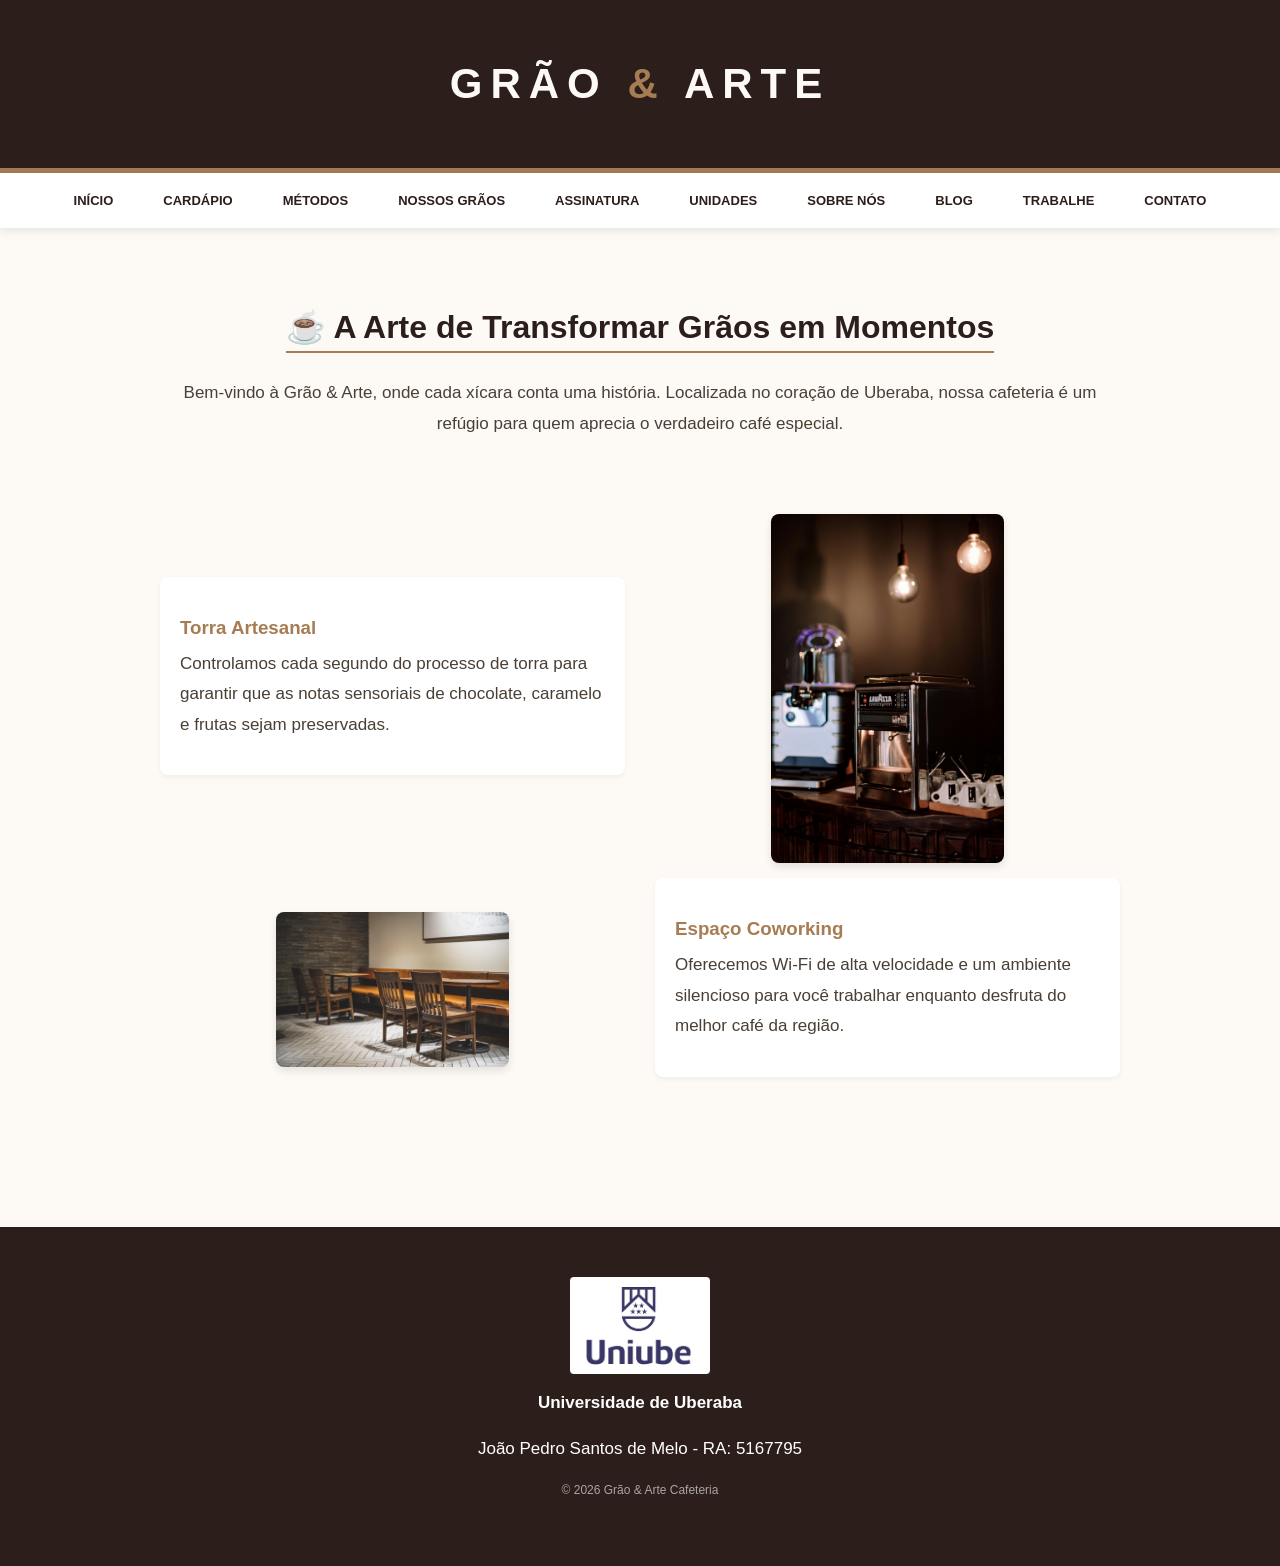
<file: index.html>
<!DOCTYPE html>
<html lang="pt-br">
<head>
    <meta charset="UTF-8">
    <title>Início | Grão & Arte Cafeteria</title>
    <link rel="stylesheet" href="css/style.css">
    <link rel="icon" type="image/png" href="imagens/coffe-cup.png">
</head>
<body>
    <header><a href="index.html" class="logo-text">Grão <span>&</span> Arte</a></header>
    <nav>
        <ul>
            <li><a href="index.html">Início</a></li>
            <li><a href="cardapio.html">Cardápio</a></li>
            <li><a href="metodos.html">Métodos</a></li>
            <li><a href="graos.html">Nossos Grãos</a></li>
            <li><a href="assinatura.html">Assinatura</a></li>
            <li><a href="unidades.html">Unidades</a></li>
            <li><a href="sobre.html">Sobre Nós</a></li>
            <li><a href="blog.html">Blog</a></li>
            <li><a href="trabalhe.html">Trabalhe</a></li>
            <li><a href="contato.html">Contato</a></li>
        </ul>
    </nav>

    <main>
        <section style="text-align: center; background: none; box-shadow: none;">
    <h2>☕ A Arte de Transformar Grãos em Momentos</h2>
    <p>Bem-vindo à Grão & Arte, onde cada xícara conta uma história. Localizada no coração de Uberaba, nossa cafeteria é um refúgio para quem aprecia o verdadeiro café especial.</p>
</section>
<div class="grid-2" style="align-items: center;"> <section>
        <h3>Torra Artesanal</h3>
        <p>Controlamos cada segundo do processo de torra para garantir que as notas sensoriais de chocolate, caramelo e frutas sejam preservadas.</p>
    </section>

    <img src="imagens/cafeteira.jpg" alt="Nossa Cafeteira" class="img-controlada">

</div>

<div class="grid-2" style="align-items: center;">
    
    <img src="imagens/acafeteria.jpg" alt="Mesa da Cafeteria" class="img-controlada">

    <section>
        <h3>Espaço Coworking</h3>
        <p>Oferecemos Wi-Fi de alta velocidade e um ambiente silencioso para você trabalhar enquanto desfruta do melhor café da região.</p>
    </section>

</div>
        </main>

    <footer>
        <a href="https://www.uniube.br/" target="_blank">
            <img src="imagens/UNIUBE.jpg" alt="Uniube" class="logo-uniube">
        </a>
        <p><strong>Universidade de Uberaba</strong></p>
        <p>João Pedro Santos de Melo - RA: 5167795</p>
        <p style="margin-top:15px; font-size: 12px; opacity: 0.6;">&copy; 2026 Grão & Arte Cafeteria</p>
    </footer>
</body>
</html>
</file>
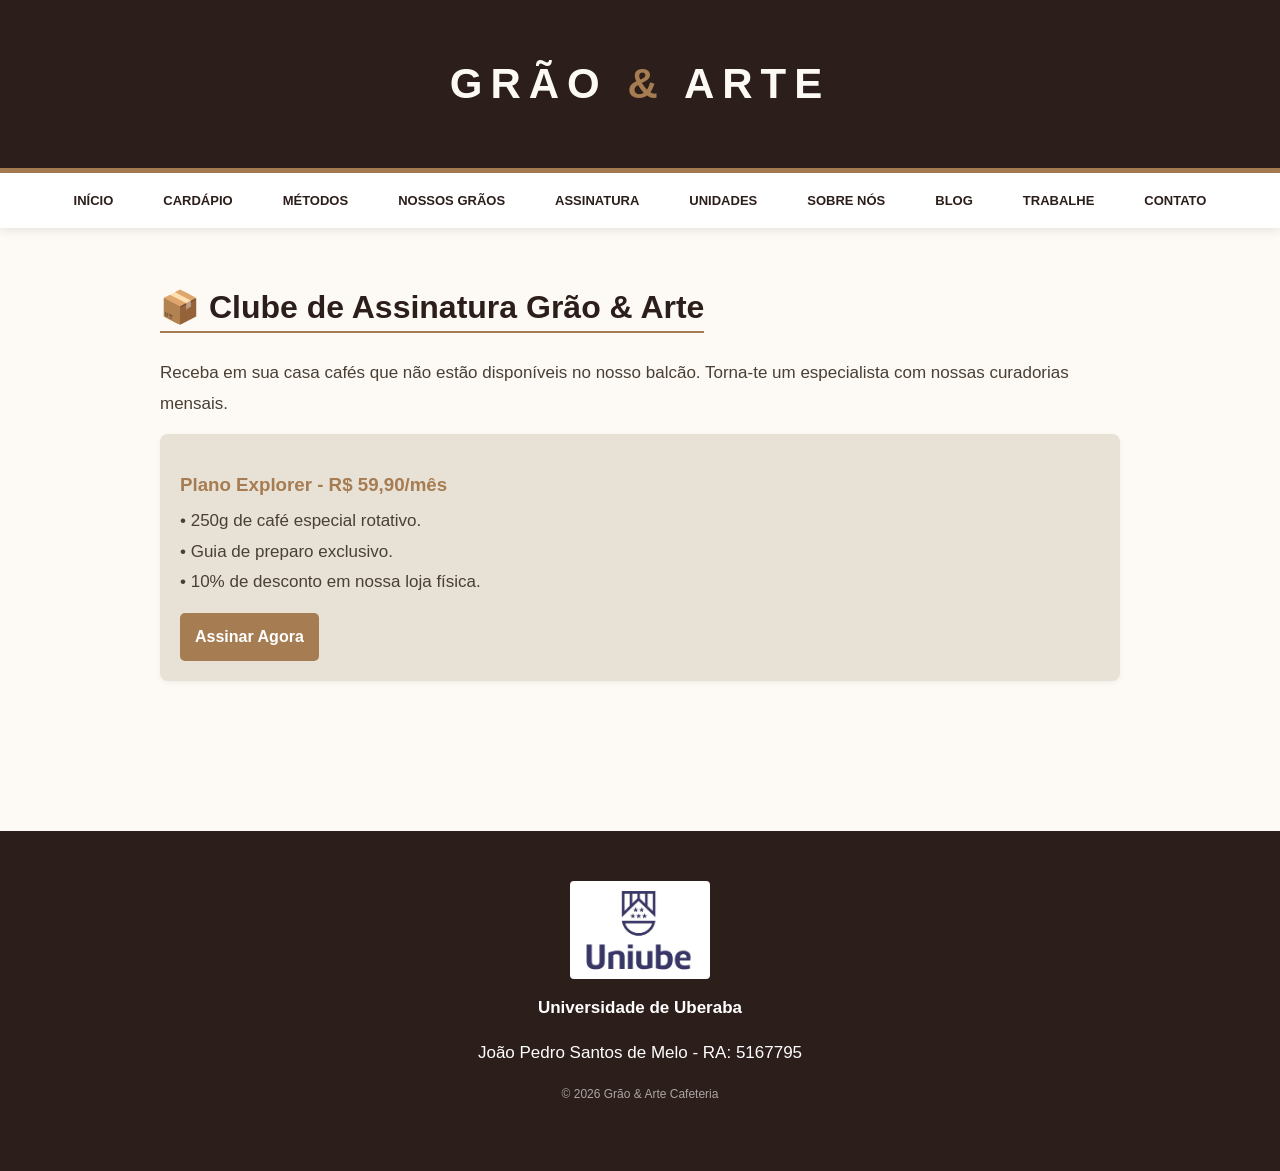
<file: assinatura.html>
<!DOCTYPE html>
<html lang="pt-br">

<head>
    <meta charset="UTF-8">
    <title>Assinatura | Grão & Arte</title>
    <link rel="stylesheet" href="css/style.css">
    <link rel="icon" type="image/png" href="imagens/coffe-cup.png">
</head>

<body>
    <header><a href="index.html" class="logo-text">Grão <span>&</span> Arte</a></header>
    <nav>
        <ul>
            <li><a href="index.html">Início</a></li>
            <li><a href="cardapio.html">Cardápio</a></li>
            <li><a href="metodos.html">Métodos</a></li>
            <li><a href="graos.html">Nossos Grãos</a></li>
            <li><a href="assinatura.html">Assinatura</a></li>
            <li><a href="unidades.html">Unidades</a></li>
            <li><a href="sobre.html">Sobre Nós</a></li>
            <li><a href="blog.html">Blog</a></li>
            <li><a href="trabalhe.html">Trabalhe</a></li>
            <li><a href="contato.html">Contato</a></li>
        </ul>
    </nav>

    <main>
        <h2>📦 Clube de Assinatura Grão & Arte</h2>
        <p>Receba em sua casa cafés que não estão disponíveis no nosso balcão. Torna-te um especialista com nossas
            curadorias mensais.</p>
        <section style="background: var(--detalhe);">
            <h3>Plano Explorer - R$ 59,90/mês</h3>
            <p>• 250g de café especial rotativo.<br>• Guia de preparo exclusivo.<br>• 10% de desconto em nossa loja
                física.</p>
            <button>Assinar Agora</button>
        </section>
    </main>

    <footer>
        <a href="https://www.uniube.br/" target="_blank">
            <img src="imagens/UNIUBE.jpg" alt="Uniube" class="logo-uniube">
        </a>
        <p><strong>Universidade de Uberaba</strong></p>
        <p>João Pedro Santos de Melo - RA: 5167795</p>
        <p style="margin-top:15px; font-size: 12px; opacity: 0.6;">&copy; 2026 Grão & Arte Cafeteria</p>
    </footer>
</body>

</html>
</file>
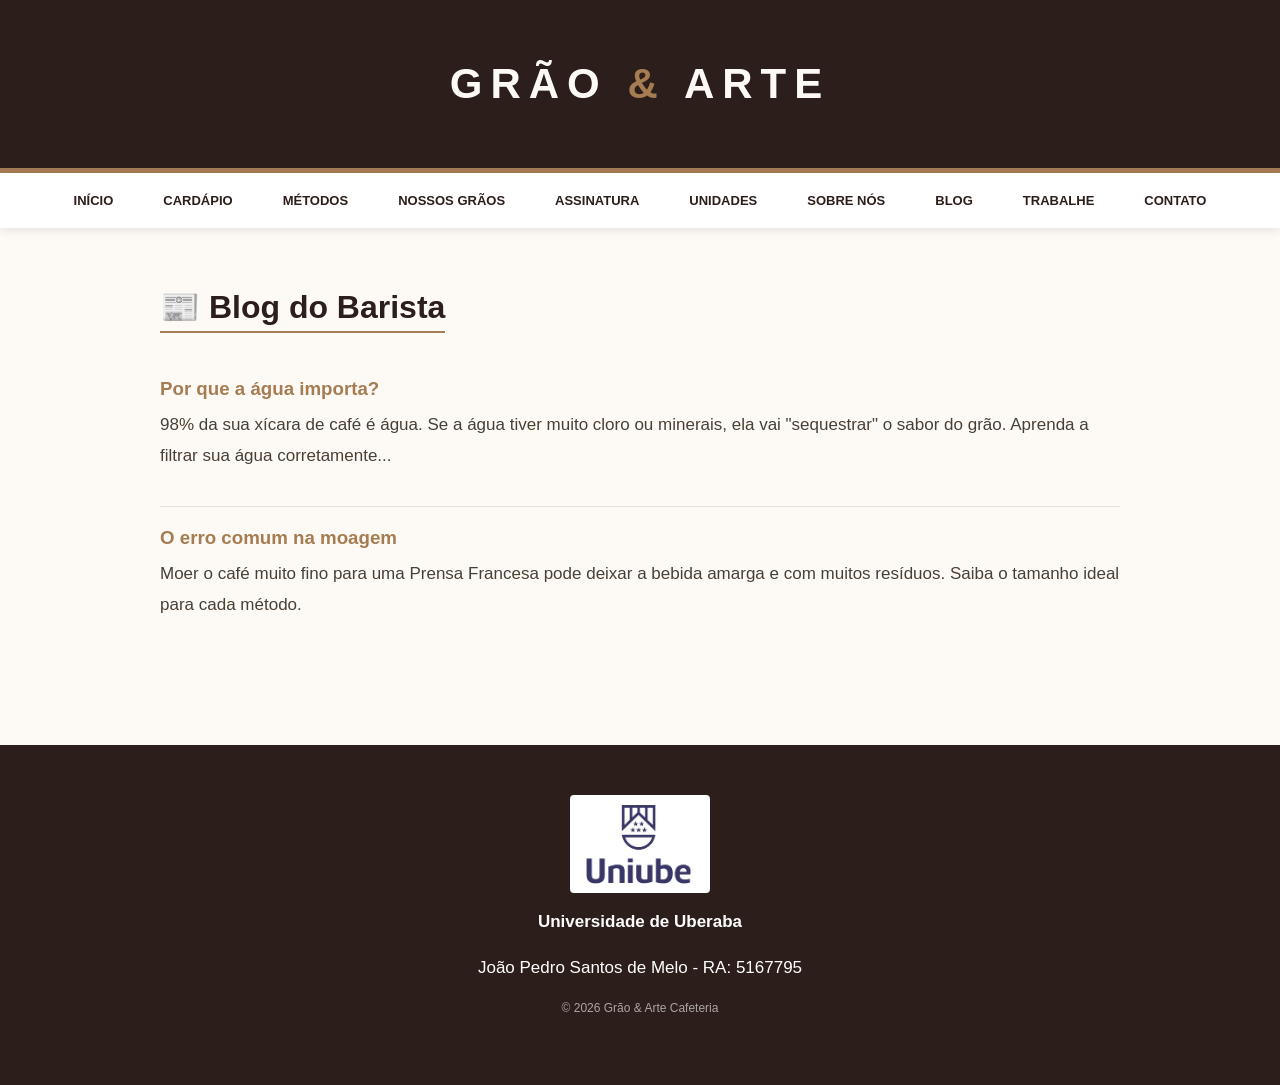
<file: blog.html>
<!DOCTYPE html>
<html lang="pt-br">

<head>
    <meta charset="UTF-8">
    <title>Blog | Grão & Arte</title>
    <link rel="stylesheet" href="css/style.css">
    <link rel="icon" type="image/png" href="imagens/coffe-cup.png">
</head>

<body>
    <header><a href="index.html" class="logo-text">Grão <span>&</span> Arte</a></header>
    <nav>
        <ul>
            <li><a href="index.html">Início</a></li>
            <li><a href="cardapio.html">Cardápio</a></li>
            <li><a href="metodos.html">Métodos</a></li>
            <li><a href="graos.html">Nossos Grãos</a></li>
            <li><a href="assinatura.html">Assinatura</a></li>
            <li><a href="unidades.html">Unidades</a></li>
            <li><a href="sobre.html">Sobre Nós</a></li>
            <li><a href="blog.html">Blog</a></li>
            <li><a href="trabalhe.html">Trabalhe</a></li>
            <li><a href="contato.html">Contato</a></li>
        </ul>
    </nav>

    <main>
<h2>📰 Blog do Barista</h2>
<article style="border-bottom: 1px solid var(--detalhe); padding-bottom: 20px; margin-bottom: 20px;">
    <h3>Por que a água importa?</h3>
    <p>98% da sua xícara de café é água. Se a água tiver muito cloro ou minerais, ela vai "sequestrar" o sabor do grão. Aprenda a filtrar sua água corretamente...</p>
</article>
<article>
    <h3>O erro comum na moagem</h3>
    <p>Moer o café muito fino para uma Prensa Francesa pode deixar a bebida amarga e com muitos resíduos. Saiba o tamanho ideal para cada método.</p>
</article>
    </main>

    <footer>
        <a href="https://www.uniube.br/" target="_blank">
            <img src="imagens/UNIUBE.jpg" alt="Uniube" class="logo-uniube">
        </a>
        <p><strong>Universidade de Uberaba</strong></p>
        <p>João Pedro Santos de Melo - RA: 5167795</p>
        <p style="margin-top:15px; font-size: 12px; opacity: 0.6;">&copy; 2026 Grão & Arte Cafeteria</p>
    </footer>
</body>

</html>
</file>
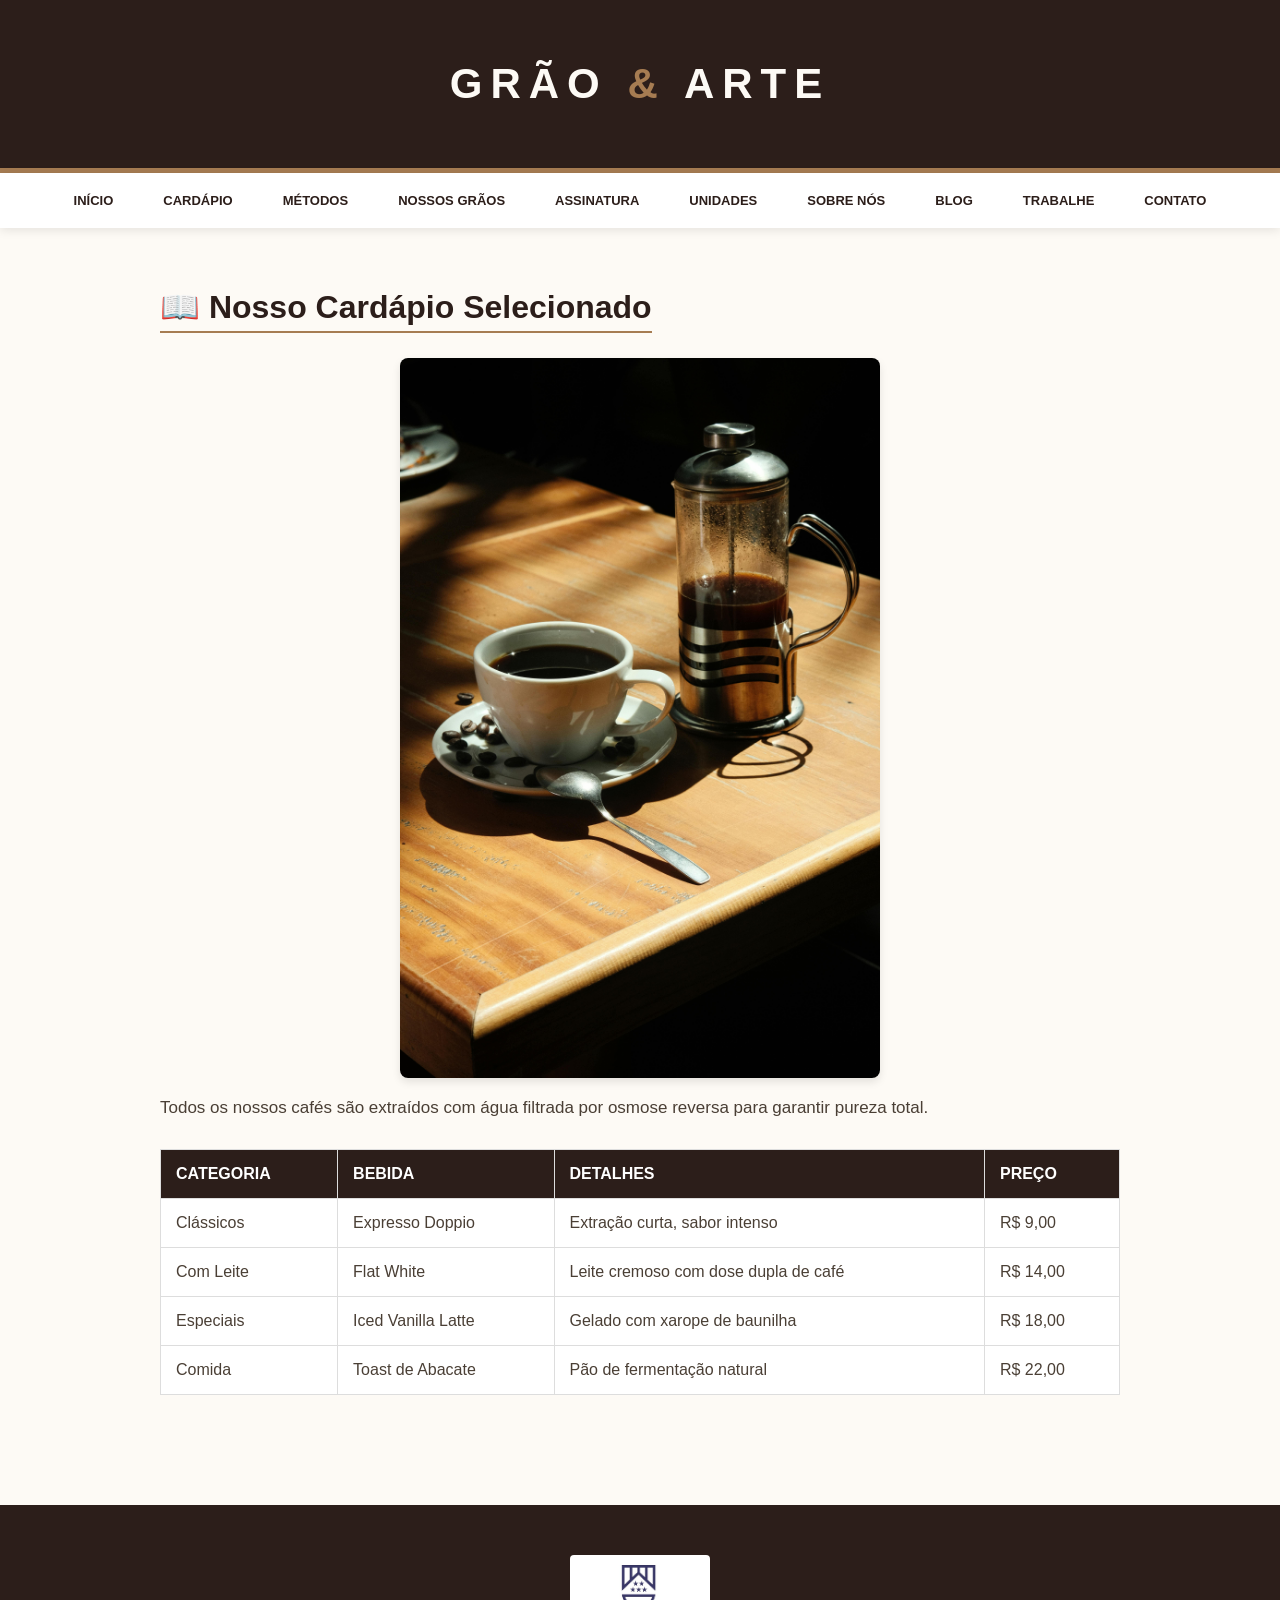
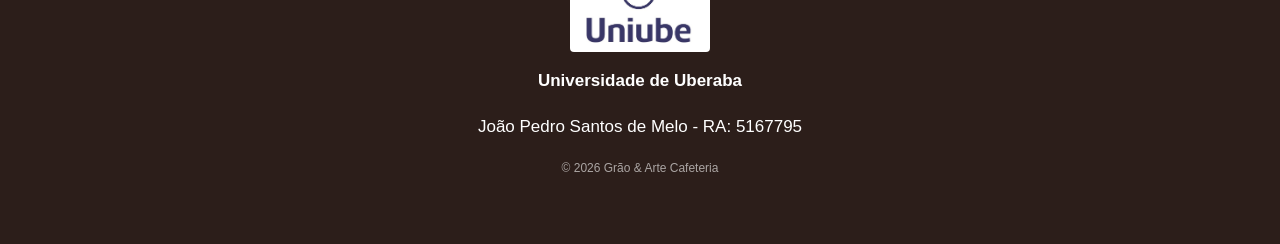
<file: cardapio.html>
<!DOCTYPE html>
<html lang="pt-pt">

<head>
    <meta charset="UTF-8">
    <title>Cardapio | Grão & Arte Cafeteria</title>
    <link rel="stylesheet" href="css/style.css">
    <link rel="icon" type="image/png" href="imagens/coffe-cup.png">
</head>

<body>
    <header><a href="index.html" class="logo-text">Grão <span>&</span> Arte</a></header>
    <nav>
        <ul>
            <li><a href="index.html">Início</a></li>
            <li><a href="cardapio.html">Cardápio</a></li>
            <li><a href="metodos.html">Métodos</a></li>
            <li><a href="graos.html">Nossos Grãos</a></li>
            <li><a href="assinatura.html">Assinatura</a></li>
            <li><a href="unidades.html">Unidades</a></li>
            <li><a href="sobre.html">Sobre Nós</a></li>
            <li><a href="blog.html">Blog</a></li>
            <li><a href="trabalhe.html">Trabalhe</a></li>
            <li><a href="contato.html">Contato</a></li>
        </ul>
    </nav>
    <main>
        <h2>📖 Nosso Cardápio Selecionado</h2>
        <img src="imagens/cafenamesa.jpg" alt="Café Especial Servido" class="img-controlada">
        <p>Todos os nossos cafés são extraídos com água filtrada por osmose reversa para garantir pureza total.</p>
        <table>
            <thead>
                <tr>
                    <th>Categoria</th>
                    <th>Bebida</th>
                    <th>Detalhes</th>
                    <th>Preço</th>
                </tr>
            </thead>
            <tbody>
                <tr>
                    <td>Clássicos</td>
                    <td>Expresso Doppio</td>
                    <td>Extração curta, sabor intenso</td>
                    <td>R$ 9,00</td>
                </tr>
                <tr>
                    <td>Com Leite</td>
                    <td>Flat White</td>
                    <td>Leite cremoso com dose dupla de café</td>
                    <td>R$ 14,00</td>
                </tr>
                <tr>
                    <td>Especiais</td>
                    <td>Iced Vanilla Latte</td>
                    <td>Gelado com xarope de baunilha</td>
                    <td>R$ 18,00</td>
                </tr>
                <tr>
                    <td>Comida</td>
                    <td>Toast de Abacate</td>
                    <td>Pão de fermentação natural</td>
                    <td>R$ 22,00</td>
                </tr>
            </tbody>
        </table>
    </main>
    <footer>
        <a href="https://www.uniube.br/" target="_blank">
            <img src="imagens/UNIUBE.jpg" alt="Uniube" class="logo-uniube">
        </a>
         <p><strong>Universidade de Uberaba</strong></p>
        <p>João Pedro Santos de Melo - RA: 5167795</p>
        <p style="margin-top:15px; font-size: 12px; opacity: 0.6;">&copy; 2026 Grão & Arte Cafeteria</p>
    </footer>
</body>

</html>
</file>
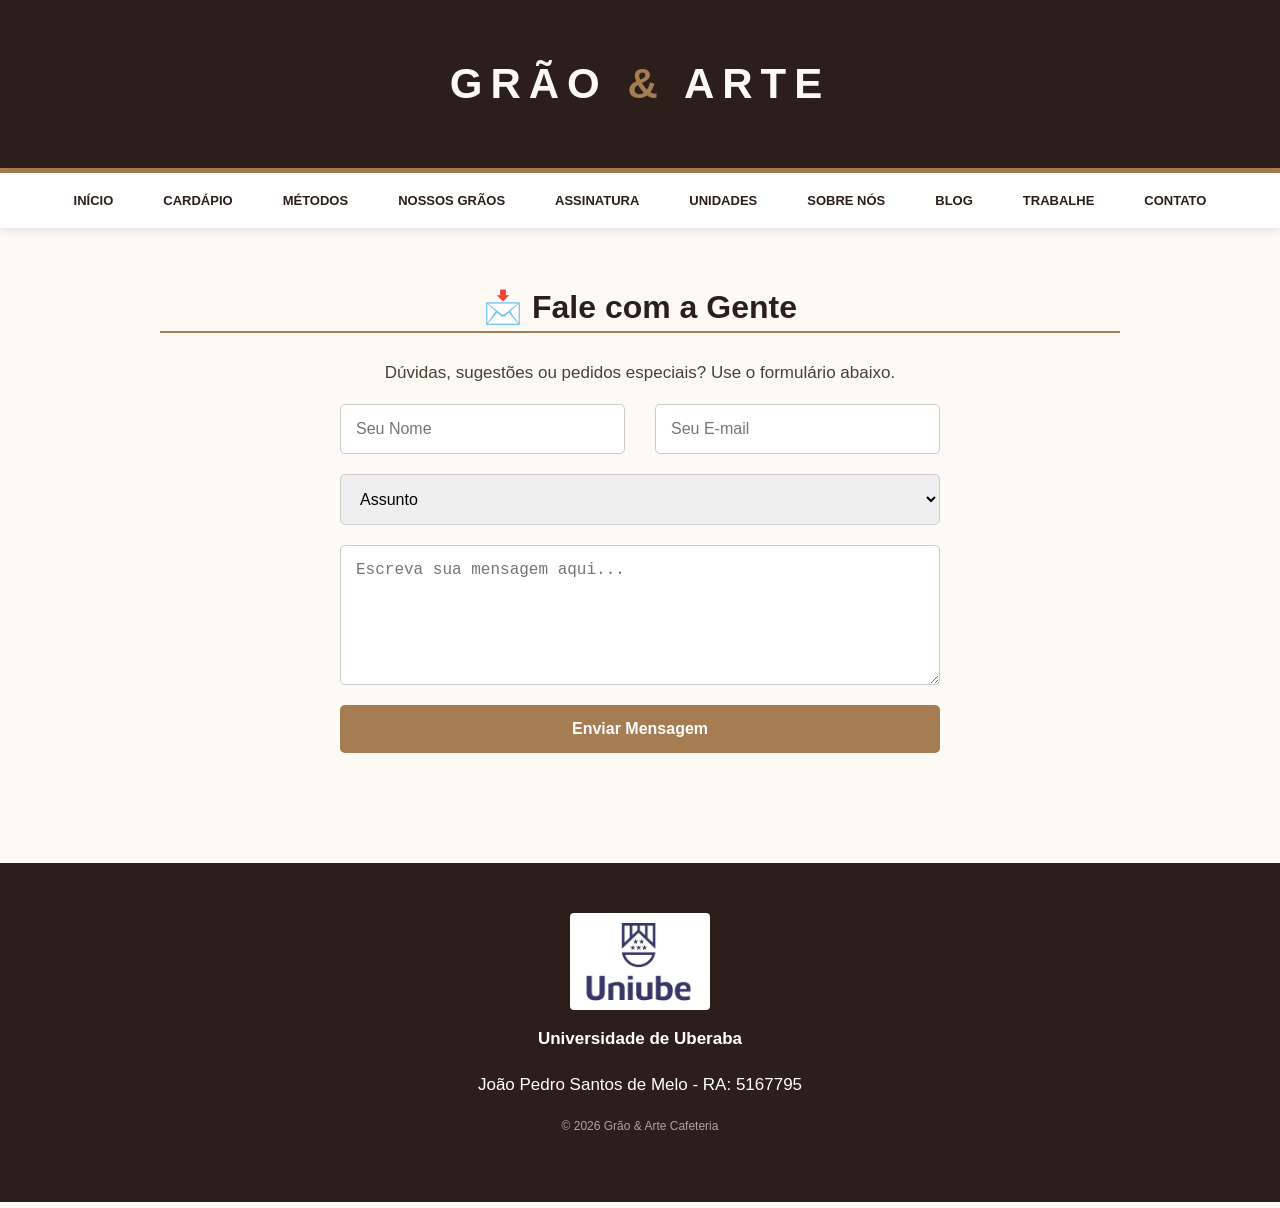
<file: contato.html>
<!DOCTYPE html>
<html lang="pt-br">

<head>
    <meta charset="UTF-8">
    <title>Contato | Grão & Arte</title>
    <link rel="stylesheet" href="css/style.css">
    <link rel="icon" type="image/png" href="imagens/coffe-cup.png">
</head>

<body>
    <header><a href="index.html" class="logo-text">Grão <span>&</span> Arte</a></header>
    <nav>
        <ul>
            <li><a href="index.html">Início</a></li>
            <li><a href="cardapio.html">Cardápio</a></li>
            <li><a href="metodos.html">Métodos</a></li>
            <li><a href="graos.html">Nossos Grãos</a></li>
            <li><a href="assinatura.html">Assinatura</a></li>
            <li><a href="unidades.html">Unidades</a></li>
            <li><a href="sobre.html">Sobre Nós</a></li>
            <li><a href="blog.html">Blog</a></li>
            <li><a href="trabalhe.html">Trabalhe</a></li>
            <li><a href="contato.html">Contato</a></li>
        </ul>
    </nav>

    <main>
        <h2 style="display: block; text-align: center;">📩 Fale com a Gente</h2>
        <p style="text-align: center;">Dúvidas, sugestões ou pedidos especiais? Use o formulário abaixo.</p>
        <form>
            <div class="grid-2" style="background: none; box-shadow: none; padding: 0;">
                <input type="text" placeholder="Seu Nome" required>
                <input type="email" placeholder="Seu E-mail" required>
            </div>
            <select required>
                <option value="">Assunto</option>
                <option value="duvida">Dúvidas sobre Cafés</option>
                <option value="evento">Reservas para Eventos</option>
                <option value="elogio">Elogios ou Críticas</option>
            </select>
            <textarea placeholder="Escreva sua mensagem aqui..." rows="6" required></textarea>
            <button type="submit">Enviar Mensagem</button>
        </form>
    </main>

    <footer>
        <a href="https://www.uniube.br/" target="_blank">
            <img src="imagens/UNIUBE.jpg" alt="Uniube" class="logo-uniube">
        </a>
        <p><strong>Universidade de Uberaba</strong></p>
        <p>João Pedro Santos de Melo - RA: 5167795</p>
        <p style="margin-top:15px; font-size: 12px; opacity: 0.6;">&copy; 2026 Grão & Arte Cafeteria</p>
    </footer>
</body>

</html>
</file>
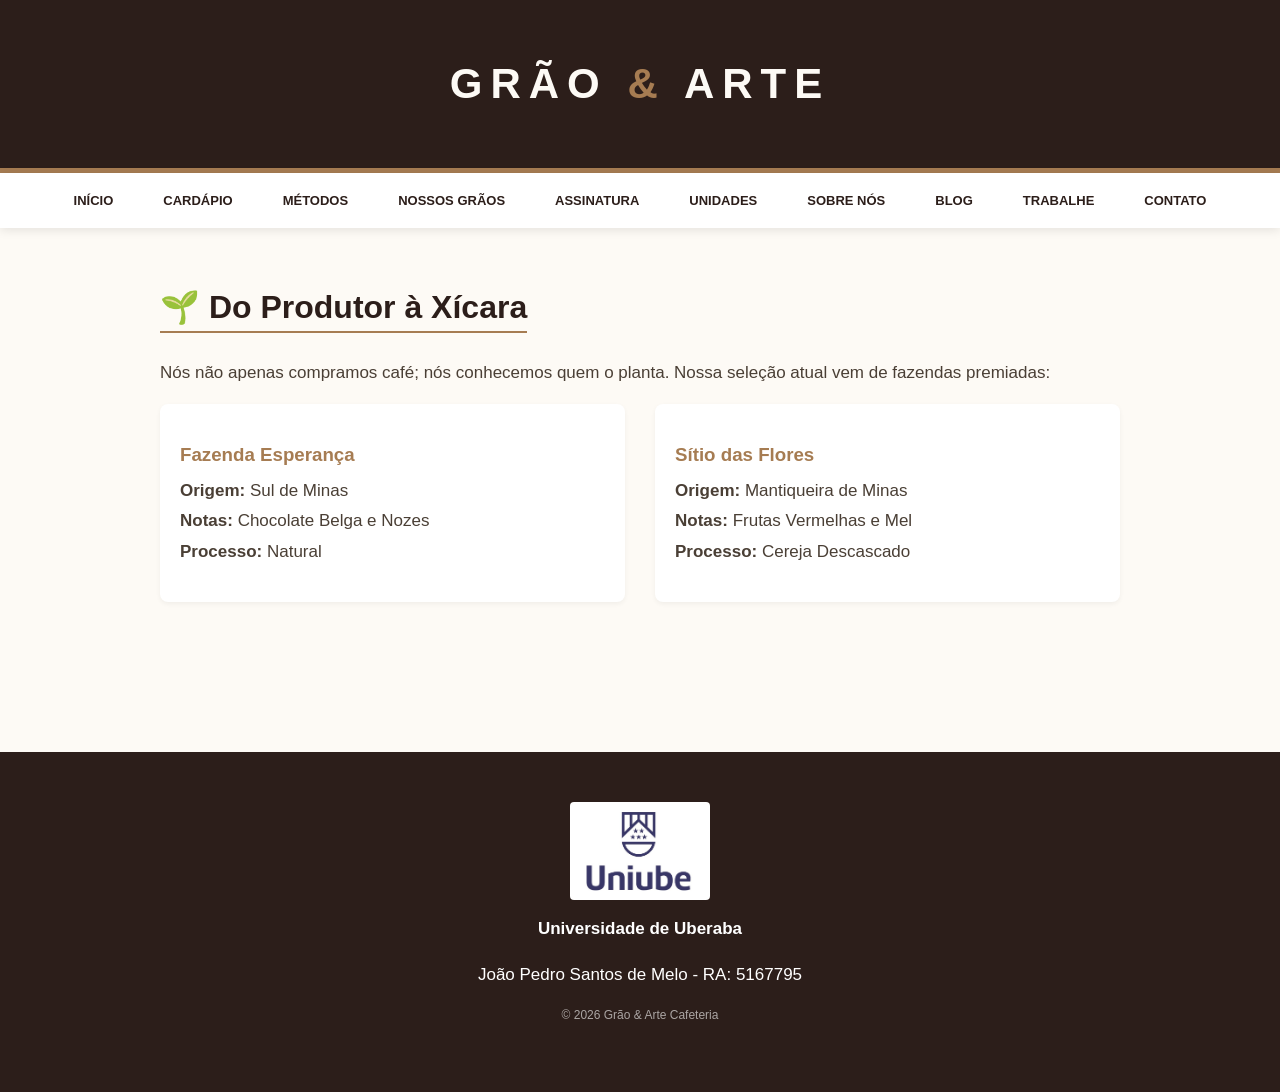
<file: graos.html>
<!DOCTYPE html>
<html lang="pt-br">

<head>
    <meta charset="UTF-8">
    <title>Graos | Grão & Arte</title>
    <link rel="stylesheet" href="css/style.css">
    <link rel="icon" type="image/png" href="imagens/coffe-cup.png">
</head>

<body>
    <header><a href="index.html" class="logo-text">Grão <span>&</span> Arte</a></header>
    <nav>
        <ul>
            <li><a href="index.html">Início</a></li>
            <li><a href="cardapio.html">Cardápio</a></li>
            <li><a href="metodos.html">Métodos</a></li>
            <li><a href="graos.html">Nossos Grãos</a></li>
            <li><a href="assinatura.html">Assinatura</a></li>
            <li><a href="unidades.html">Unidades</a></li>
            <li><a href="sobre.html">Sobre Nós</a></li>
            <li><a href="blog.html">Blog</a></li>
            <li><a href="trabalhe.html">Trabalhe</a></li>
            <li><a href="contato.html">Contato</a></li>
        </ul>
    </nav>

    <main>
        <h2>🌱 Do Produtor à Xícara</h2>
        <p>Nós não apenas compramos café; nós conhecemos quem o planta. Nossa seleção atual vem de fazendas premiadas:
        </p>
        <div class="grid-2">
            <section>
                <h3>Fazenda Esperança</h3>
                <p><strong>Origem:</strong> Sul de Minas<br><strong>Notas:</strong> Chocolate Belga e
                    Nozes<br><strong>Processo:</strong> Natural</p>
            </section>
            <section>
                <h3>Sítio das Flores</h3>
                <p><strong>Origem:</strong> Mantiqueira de Minas<br><strong>Notas:</strong> Frutas Vermelhas e
                    Mel<br><strong>Processo:</strong> Cereja Descascado</p>
            </section>
        </div>
    </main>

    <footer>
        <a href="https://www.uniube.br/" target="_blank">
            <img src="imagens/UNIUBE.jpg" alt="Uniube" class="logo-uniube">
        </a>
        <p><strong>Universidade de Uberaba</strong></p>
        <p>João Pedro Santos de Melo - RA: 5167795</p>
        <p style="margin-top:15px; font-size: 12px; opacity: 0.6;">&copy; 2026 Grão & Arte Cafeteria</p>
    </footer>
</body>

</html>
</file>
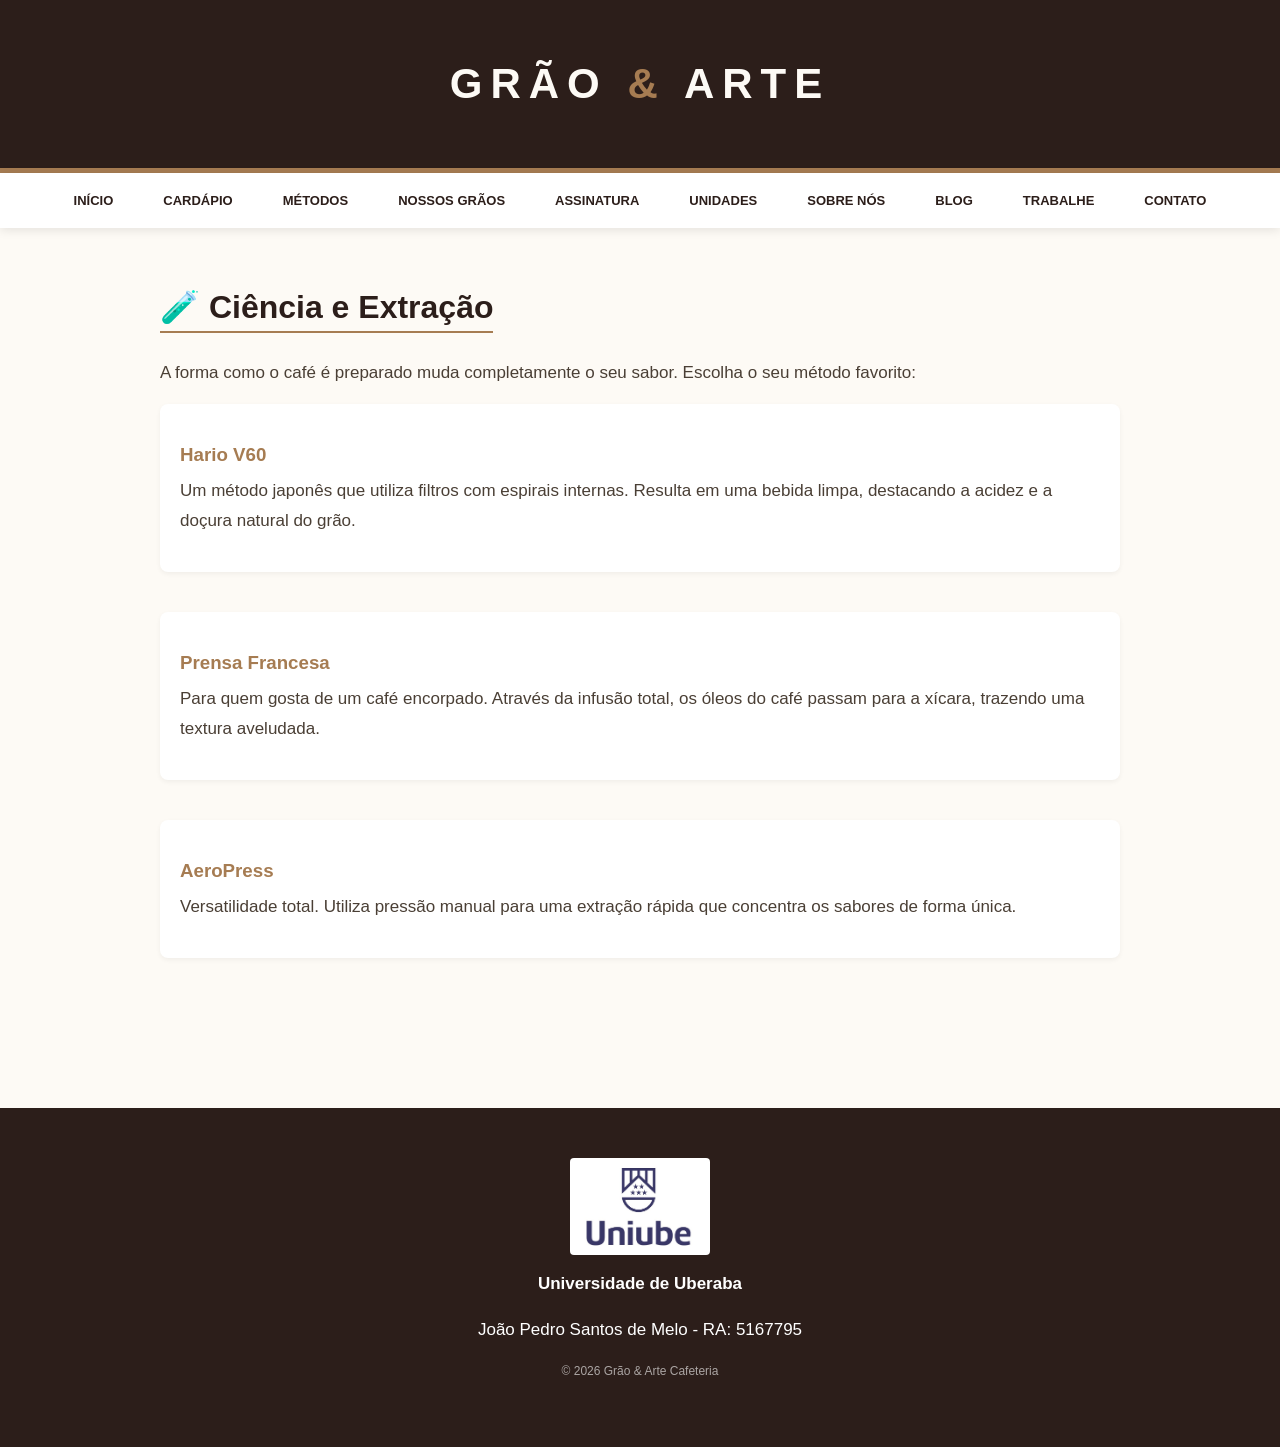
<file: metodos.html>
<!DOCTYPE html>
<html lang="pt-br">

<head>
    <meta charset="UTF-8">
    <title>Metodos | Grão & Arte</title>
    <link rel="stylesheet" href="css/style.css">
    <link rel="icon" type="image/png" href="imagens/coffe-cup.png">
</head>

<body>
    <header><a href="index.html" class="logo-text">Grão <span>&</span> Arte</a></header>
    <nav>
        <ul>
            <li><a href="index.html">Início</a></li>
            <li><a href="cardapio.html">Cardápio</a></li>
            <li><a href="metodos.html">Métodos</a></li>
            <li><a href="graos.html">Nossos Grãos</a></li>
            <li><a href="assinatura.html">Assinatura</a></li>
            <li><a href="unidades.html">Unidades</a></li>
            <li><a href="sobre.html">Sobre Nós</a></li>
            <li><a href="blog.html">Blog</a></li>
            <li><a href="trabalhe.html">Trabalhe</a></li>
            <li><a href="contato.html">Contato</a></li>
        </ul>
    </nav>

    <main>
        <h2>🧪 Ciência e Extração</h2>
        <p>A forma como o café é preparado muda completamente o seu sabor. Escolha o seu método favorito:</p>
        <section>
            <h3>Hario V60</h3>
            <p>Um método japonês que utiliza filtros com espirais internas. Resulta em uma bebida limpa, destacando a
                acidez e a doçura natural do grão.</p>
        </section>
        <section>
            <h3>Prensa Francesa</h3>
            <p>Para quem gosta de um café encorpado. Através da infusão total, os óleos do café passam para a xícara,
                trazendo uma textura aveludada.</p>
        </section>
        <section>
            <h3>AeroPress</h3>
            <p>Versatilidade total. Utiliza pressão manual para uma extração rápida que concentra os sabores de forma
                única.</p>
        </section>
    </main>

    <footer>
        <a href="https://www.uniube.br/" target="_blank">
            <img src="imagens/UNIUBE.jpg" alt="Uniube" class="logo-uniube">
        </a>
        <p><strong>Universidade de Uberaba</strong></p>
        <p>João Pedro Santos de Melo - RA: 5167795</p>
        <p style="margin-top:15px; font-size: 12px; opacity: 0.6;">&copy; 2026 Grão & Arte Cafeteria</p>
    </footer>
</body>

</html>
</file>
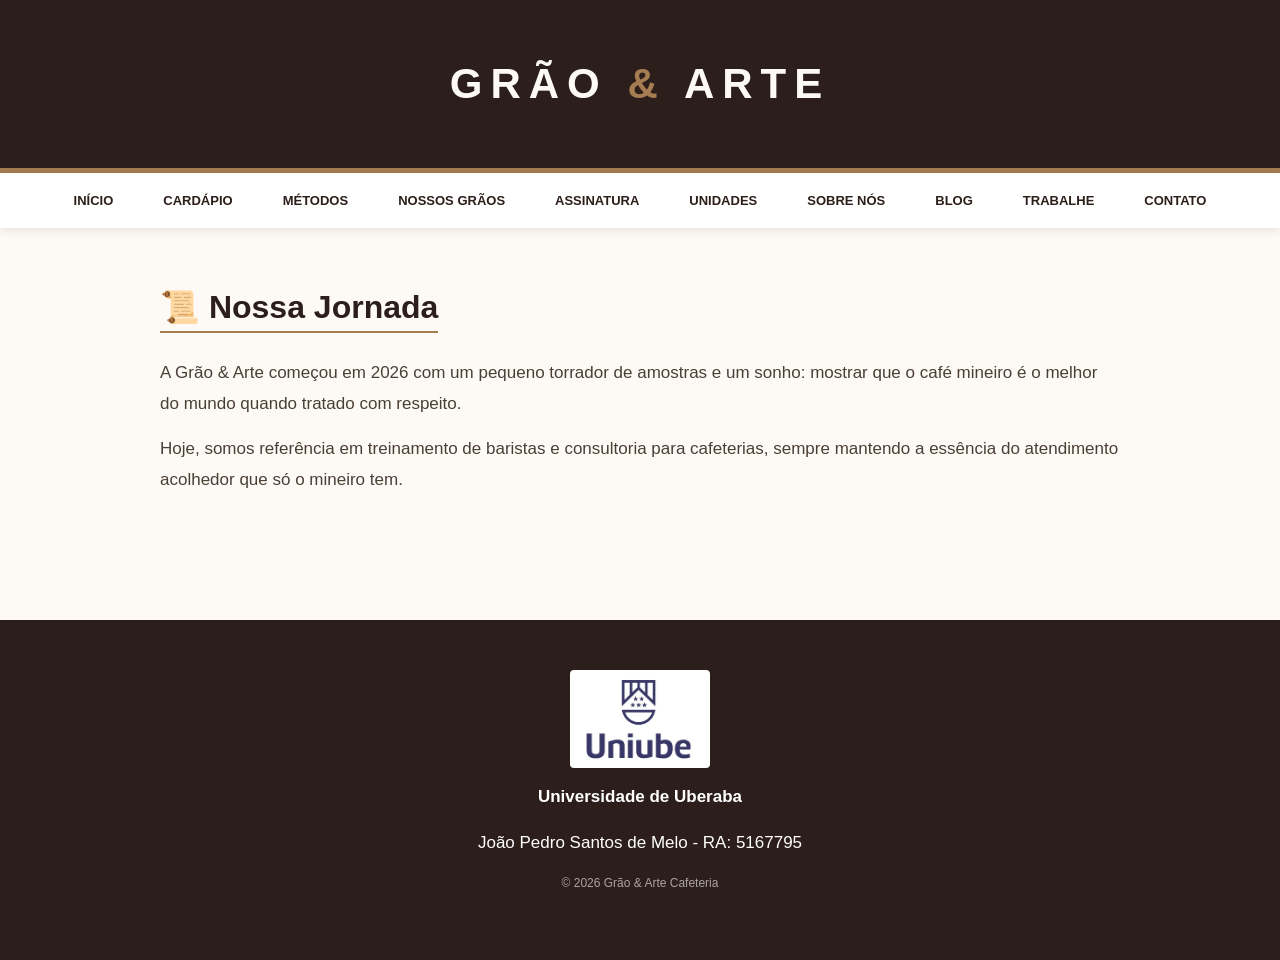
<file: sobre.html>
<!DOCTYPE html>
<html lang="pt-br">

<head>
    <meta charset="UTF-8">
    <title>Sobre | Grão & Arte</title>
    <link rel="stylesheet" href="css/style.css">
    <link rel="icon" type="image/png" href="imagens/coffe-cup.png">
</head>

<body>
    <header><a href="index.html" class="logo-text">Grão <span>&</span> Arte</a></header>
    <nav>
        <ul>
            <li><a href="index.html">Início</a></li>
            <li><a href="cardapio.html">Cardápio</a></li>
            <li><a href="metodos.html">Métodos</a></li>
            <li><a href="graos.html">Nossos Grãos</a></li>
            <li><a href="assinatura.html">Assinatura</a></li>
            <li><a href="unidades.html">Unidades</a></li>
            <li><a href="sobre.html">Sobre Nós</a></li>
            <li><a href="blog.html">Blog</a></li>
            <li><a href="trabalhe.html">Trabalhe</a></li>
            <li><a href="contato.html">Contato</a></li>
        </ul>
    </nav>

    <main>
        <h2>📜 Nossa Jornada</h2>
        <p>A Grão & Arte começou em 2026 com um pequeno torrador de amostras e um sonho: mostrar que o café mineiro é o
            melhor do mundo quando tratado com respeito.</p>
        <p>Hoje, somos referência em treinamento de baristas e consultoria para cafeterias, sempre mantendo a essência
            do atendimento acolhedor que só o mineiro tem.</p>
    </main>

    <footer>
        <a href="https://www.uniube.br/" target="_blank">
            <img src="imagens/UNIUBE.jpg" alt="Uniube" class="logo-uniube">
        </a>
        <p><strong>Universidade de Uberaba</strong></p>
        <p>João Pedro Santos de Melo - RA: 5167795</p>
        <p style="margin-top:15px; font-size: 12px; opacity: 0.6;">&copy; 2026 Grão & Arte Cafeteria</p>
    </footer>
</body>

</html>
</file>
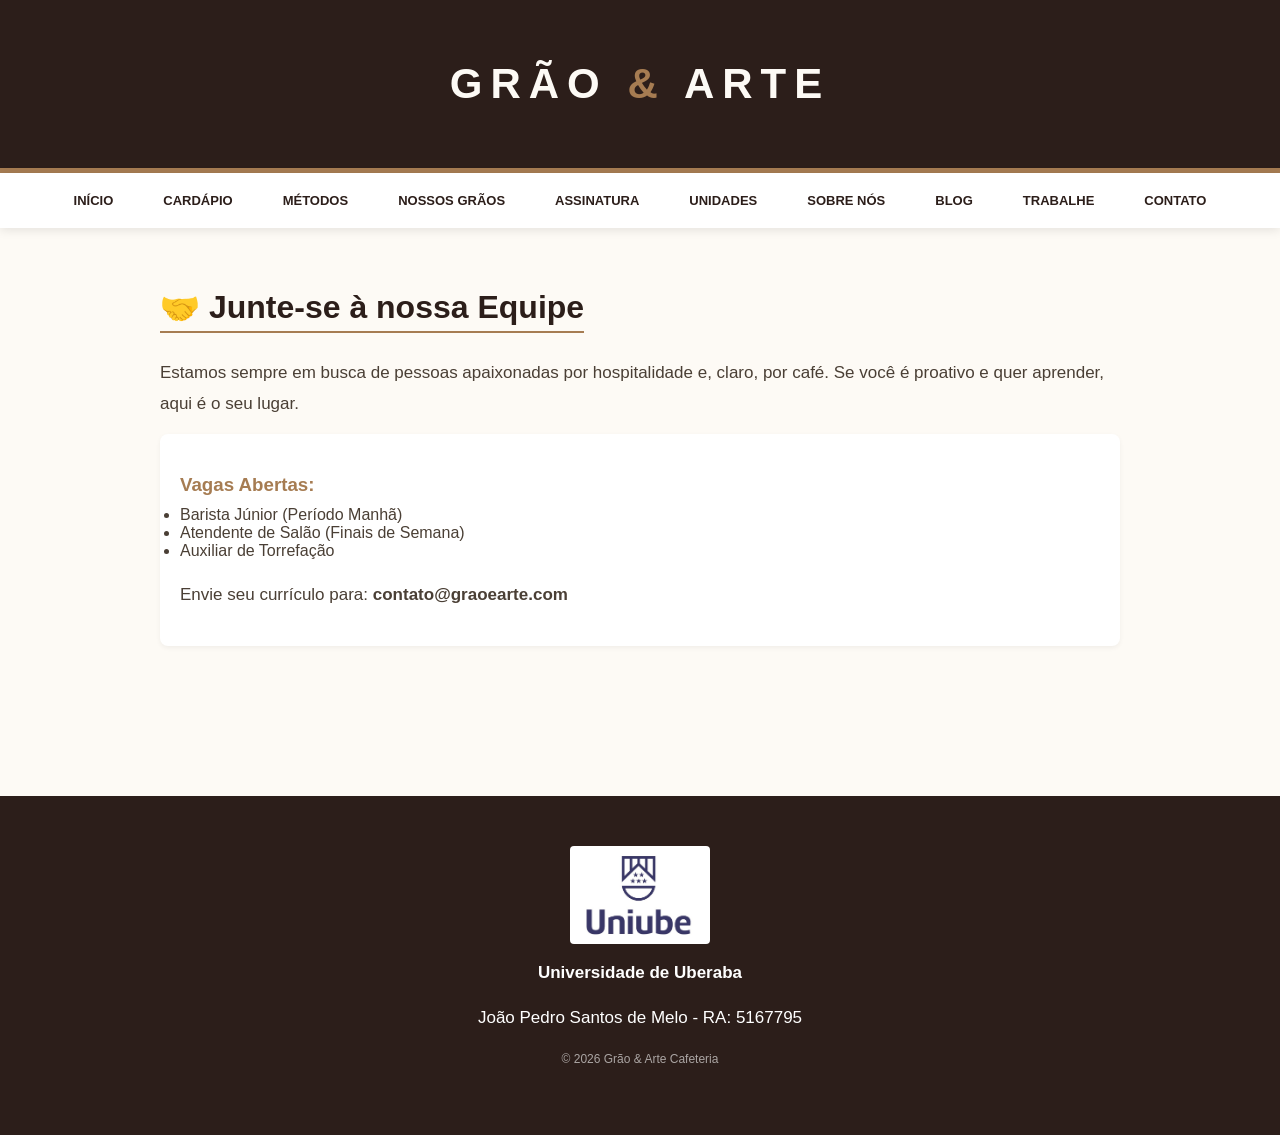
<file: trabalhe.html>
<!DOCTYPE html>
<html lang="pt-br">

<head>
    <meta charset="UTF-8">
    <title>Trabalhe | Grão & Arte</title>
    <link rel="stylesheet" href="css/style.css">
    <link rel="icon" type="image/png" href="imagens/coffe-cup.png">
</head>

<body>
    <header><a href="index.html" class="logo-text">Grão <span>&</span> Arte</a></header>
    <nav>
        <ul>
            <li><a href="index.html">Início</a></li>
            <li><a href="cardapio.html">Cardápio</a></li>
            <li><a href="metodos.html">Métodos</a></li>
            <li><a href="graos.html">Nossos Grãos</a></li>
            <li><a href="assinatura.html">Assinatura</a></li>
            <li><a href="unidades.html">Unidades</a></li>
            <li><a href="sobre.html">Sobre Nós</a></li>
            <li><a href="blog.html">Blog</a></li>
            <li><a href="trabalhe.html">Trabalhe</a></li>
            <li><a href="contato.html">Contato</a></li>
        </ul>
    </nav>

    <main>
        <h2>🤝 Junte-se à nossa Equipe</h2>
        <p>Estamos sempre em busca de pessoas apaixonadas por hospitalidade e, claro, por café. Se você é proativo e
            quer aprender, aqui é o seu lugar.</p>
        <section>
            <h3>Vagas Abertas:</h3>
            <ul>
                <li>Barista Júnior (Período Manhã)</li>
                <li>Atendente de Salão (Finais de Semana)</li>
                <li>Auxiliar de Torrefação</li>
            </ul>
            <p style="margin-top:20px;">Envie seu currículo para: <strong>contato@graoearte.com</strong></p>
        </section>
    </main>

    <footer>
        <a href="https://www.uniube.br/" target="_blank">
            <img src="imagens/UNIUBE.jpg" alt="Uniube" class="logo-uniube">
        </a>
        <p><strong>Universidade de Uberaba</strong></p>
        <p>João Pedro Santos de Melo - RA: 5167795</p>
        <p style="margin-top:15px; font-size: 12px; opacity: 0.6;">&copy; 2026 Grão & Arte Cafeteria</p>
    </footer>
</body>

</html>
</file>
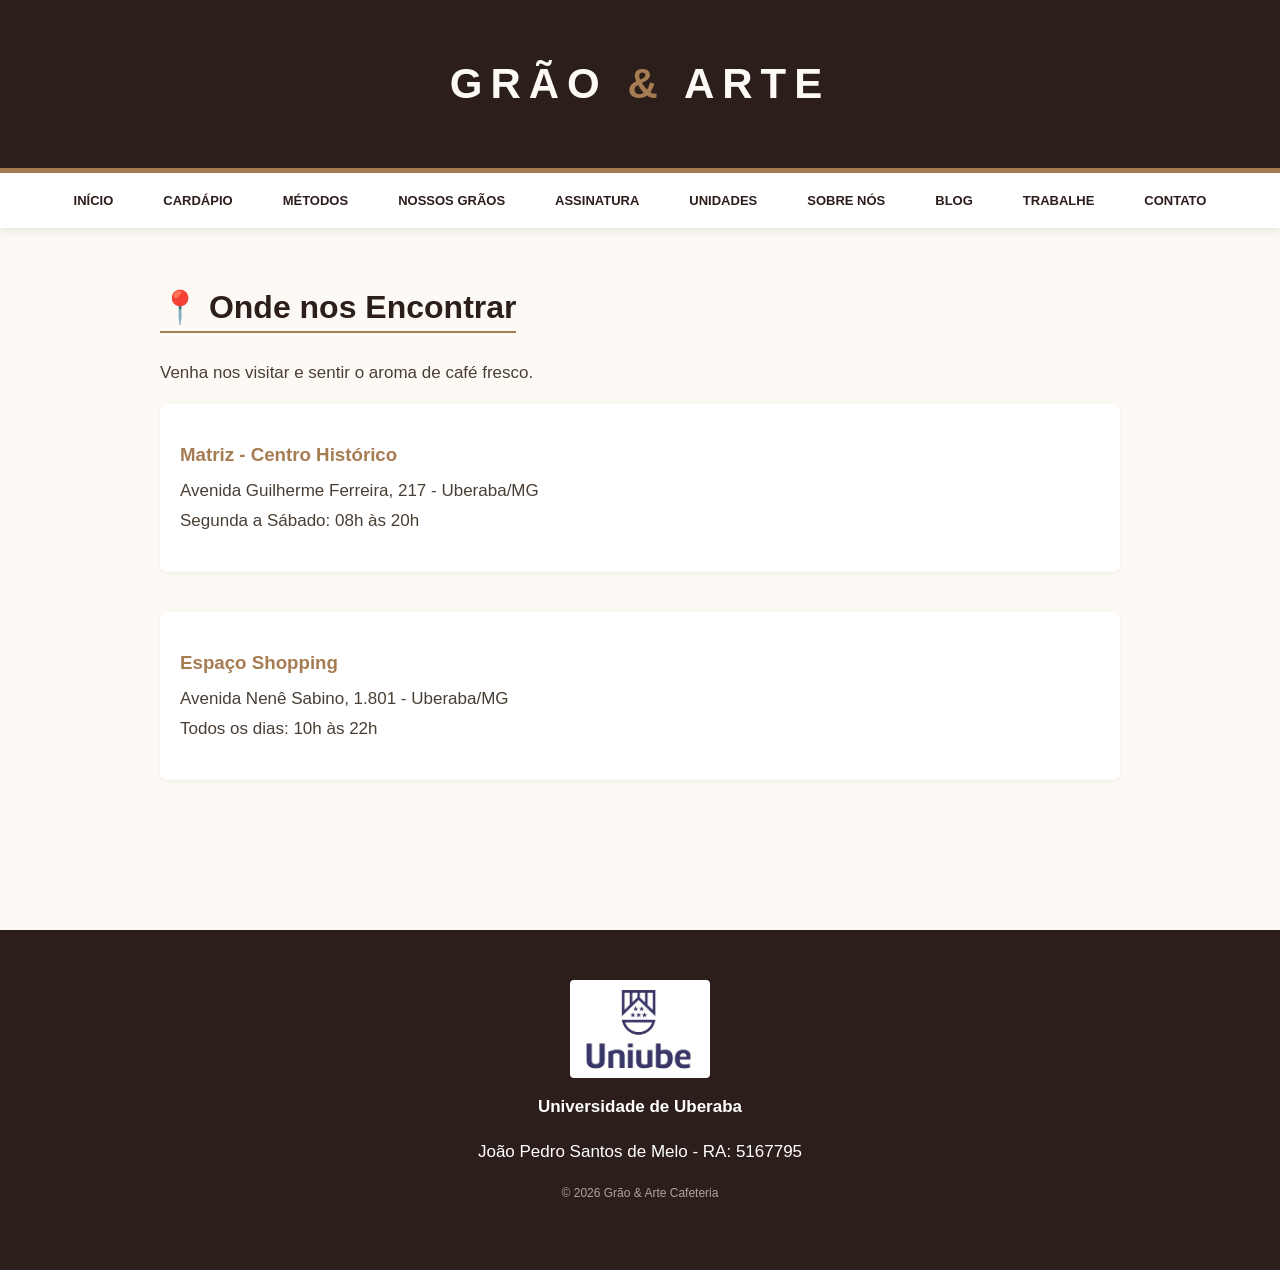
<file: unidades.html>
<!DOCTYPE html>
<html lang="pt-br">

<head>
    <meta charset="UTF-8">
    <title>Unidades | Grão & Arte</title>
    <link rel="stylesheet" href="css/style.css">
    <link rel="icon" type="image/png" href="imagens/coffe-cup.png">
</head>

<body>
    <header><a href="index.html" class="logo-text">Grão <span>&</span> Arte</a></header>
    <nav>
        <ul>
            <li><a href="index.html">Início</a></li>
            <li><a href="cardapio.html">Cardápio</a></li>
            <li><a href="metodos.html">Métodos</a></li>
            <li><a href="graos.html">Nossos Grãos</a></li>
            <li><a href="assinatura.html">Assinatura</a></li>
            <li><a href="unidades.html">Unidades</a></li>
            <li><a href="sobre.html">Sobre Nós</a></li>
            <li><a href="blog.html">Blog</a></li>
            <li><a href="trabalhe.html">Trabalhe</a></li>
            <li><a href="contato.html">Contato</a></li>
        </ul>
    </nav>

    <main>
        <h2>📍 Onde nos Encontrar</h2>
        <p>Venha nos visitar e sentir o aroma de café fresco.</p>
        <section>
            <h3>Matriz - Centro Histórico</h3>
            <p>Avenida Guilherme Ferreira, 217 - Uberaba/MG<br>Segunda a Sábado: 08h às 20h</p>
        </section>
        <section>
            <h3>Espaço Shopping</h3>
            <p>Avenida Nenê Sabino, 1.801 - Uberaba/MG<br>Todos os dias: 10h às 22h</p>
        </section>
    </main>

    <footer>
        <a href="https://www.uniube.br/" target="_blank">
            <img src="imagens/UNIUBE.jpg" alt="Uniube" class="logo-uniube">
        </a>
        <p><strong>Universidade de Uberaba</strong></p>
        <p>João Pedro Santos de Melo - RA: 5167795</p>
        <p style="margin-top:15px; font-size: 12px; opacity: 0.6;">&copy; 2026 Grão & Arte Cafeteria</p>
    </footer>
</body>

</html>
</file>
<file: css/style.css>
:root {
    --cafe: #2c1e1a;
    --terracota: #a67c52;
    --creme: #fdfaf5;
    --branco: #ffffff;
    --texto: #4a3f35;
    --detalhe: #e8e2d6;
}

* { margin: 0; padding: 0; box-sizing: border-box; }

body {
    font-family: 'Segoe UI', Tahoma, sans-serif;
    background-color: var(--creme);
    color: var(--texto);
    display: flex;
    flex-direction: column;
    min-height: 100vh;
}

header {
    background-color: var(--cafe);
    padding: 60px 20px;
    text-align: center;
    border-bottom: 5px solid var(--terracota);
}

.logo-text {
    color: var(--creme);
    font-size: 42px;
    text-decoration: none;
    font-weight: bold;
    text-transform: uppercase;
    letter-spacing: 8px;
}

.logo-text span { color: var(--terracota); }

nav {
    background: var(--branco);
    box-shadow: 0 2px 10px rgba(0,0,0,0.1);
    position: sticky;
    top: 0;
    z-index: 1000;
}

nav ul {
    display: flex;
    justify-content: center;
    flex-wrap: wrap;
    list-style: none;
}

nav ul li a {
    display: block;
    padding: 20px 25px;
    color: var(--cafe);
    text-decoration: none;
    font-weight: 600;
    font-size: 13px;
    text-transform: uppercase;
    transition: 0.3s;
}

nav ul li a:hover { color: var(--terracota); background: #fdfaf5; }

main {
    flex: 1;
    padding: 60px 20px;
    max-width: 1000px;
    margin: 0 auto;
    width: 100%;
}

section { margin-bottom: 40px; padding: 20px; background: white; border-radius: 8px; box-shadow: 0 2px 5px rgba(0,0,0,0.05); }

h2 { color: var(--cafe); margin-bottom: 25px; font-size: 32px; border-bottom: 2px solid var(--terracota); display: inline-block; padding-bottom: 5px; }
h3 { color: var(--terracota); margin: 20px 0 10px; }
p { margin-bottom: 15px; line-height: 1.8; font-size: 17px; }

table { width: 100%; border-collapse: collapse; margin-top: 25px; background: white; }
th, td { border: 1px solid #ddd; padding: 15px; text-align: left; }
th { background: var(--cafe); color: white; text-transform: uppercase; }

form { display: flex; flex-direction: column; gap: 20px; max-width: 600px; margin: 0 auto; }
input, textarea, select { padding: 15px; border: 1px solid #ccc; border-radius: 5px; font-size: 16px; }
button { background: var(--terracota); color: white; padding: 15px; border: none; border-radius: 5px; cursor: pointer; font-weight: bold; font-size: 16px; transition: 0.3s; }
button:hover { background: var(--cafe); transform: translateY(-2px); }




footer {
    background: var(--cafe);
    color: white;
    padding: 50px 20px;
    text-align: center;
    margin-top: 50px;
}


footer a {
    display: inline-block;
    text-decoration: none;
    margin-bottom: 10px;
}


.logo-uniube {
    width: 140px !important; 
    height: auto !important;
    display: block;
    background-color: white;
    padding: 4px;
    border-radius: 4px;
}

.img-controlada {
    max-width: 50%;
    height: auto;
    display: block;
    margin: 0 auto 15px;
    border-radius: 8px;
    box-shadow: 0 4px 8px rgba(0,0,0,0.1);
}

.grid-2 { display: grid; grid-template-columns: 1fr 1fr; gap: 30px; }
@media (max-width: 768px) { .grid-2 { grid-template-columns: 1fr; } }
</file>
